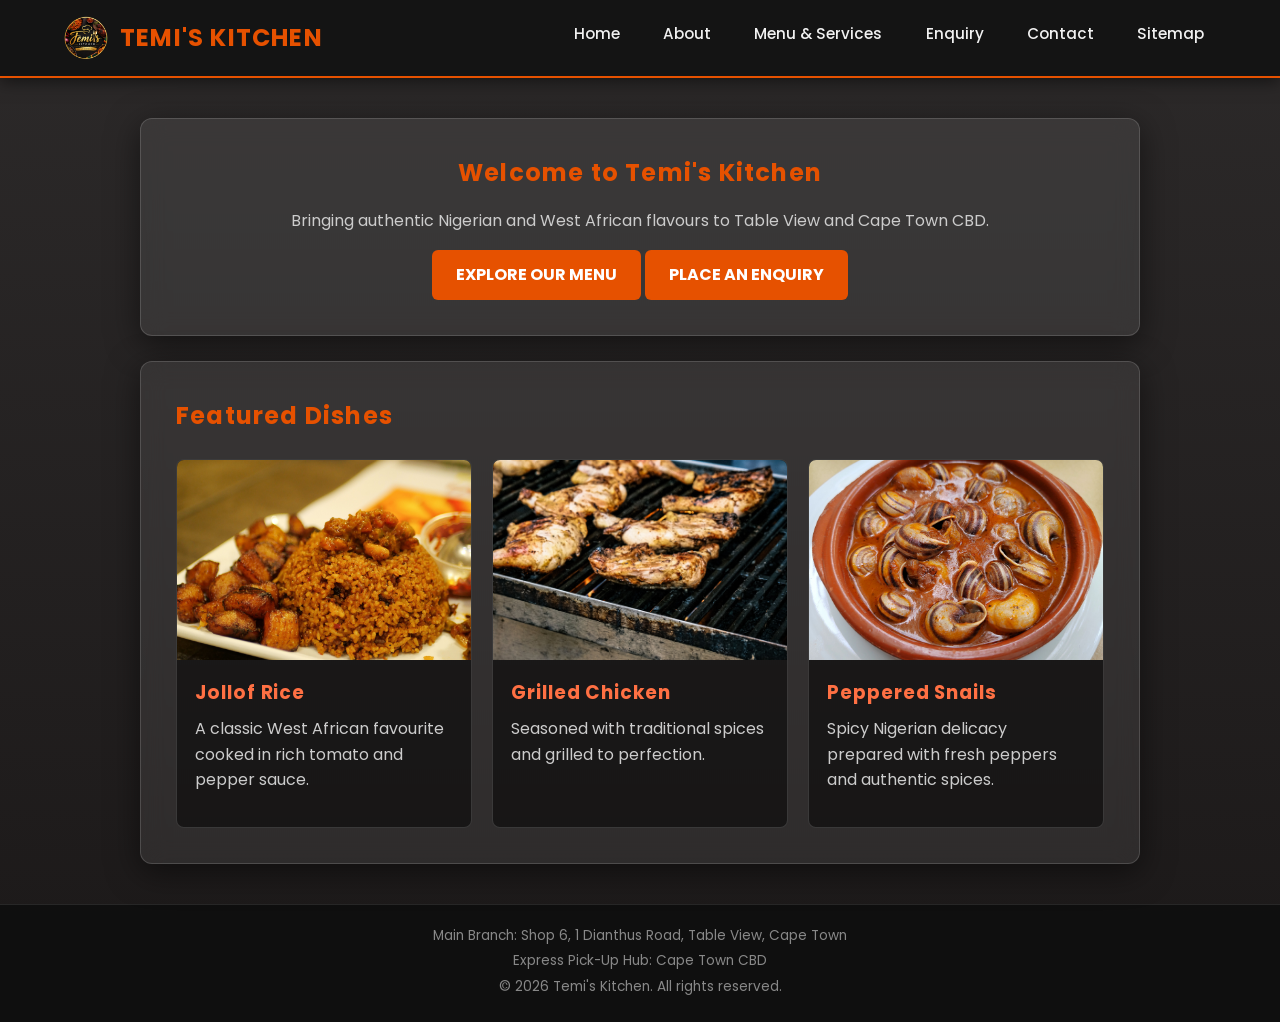
<file: index.html>
<!DOCTYPE html>
<html lang="en">
<head>
    <meta charset="UTF-8">
    <meta name="viewport" content="width=device-width, initial-scale=1.0">
    <meta name="description" content="Authentic Nigerian and West African cuisine served in Table View and Cape Town CBD.">
    <title>Home | Temi's Kitchen</title>
    <link rel="stylesheet" href="https://fonts.googleapis.com/css2?family=Poppins:wght@300;400;600;700&display=swap">
    <link rel="stylesheet" href="css/style.css">
</head>
<body>

    <header>
        <a href="index.html" class="brand">
            <img src="images/temis-kitchen-logo.png" alt="Temi's Kitchen logo" class="logo-mark">
            <h1>Temi's Kitchen</h1>
        </a>

        <button class="hamburger" id="nav-toggle" aria-label="Toggle navigation menu" aria-expanded="false">&#9776;</button>

        <nav id="primary-nav">
            <ul>
                <li><a href="index.html">Home</a></li>
                <li><a href="about.html">About</a></li>
                <li><a href="services.html">Menu &amp; Services</a></li>
                <li><a href="enquiry.html">Enquiry</a></li>
                <li><a href="contact.html">Contact</a></li>
                <li><a href="sitemap.html">Sitemap</a></li>
            </ul>
        </nav>
    </header>

    <main>
        <section class="text-center">
            <h1>Welcome to Temi's Kitchen</h1>
            <p>Bringing authentic Nigerian and West African flavours to Table View and Cape Town CBD.</p>
            <div style="margin-top: 15px;">
                <a href="services.html" class="btn">Explore Our Menu</a>
                <a href="enquiry.html" class="btn">Place an Enquiry</a>
            </div>
        </section>

        <section>
            <h2>Featured Dishes</h2>
            <div class="food-gallery">
                <article class="food-card">
                    <img src="images/jollof-rice.jpg" alt="Jollof Rice">
                    <div class="food-card-info">
                        <h3>Jollof Rice</h3>
                        <p>A classic West African favourite cooked in rich tomato and pepper sauce.</p>
                    </div>
                </article>

                <article class="food-card">
                    <img src="images/grilled-chicken.jpg" alt="Grilled Chicken">
                    <div class="food-card-info">
                        <h3>Grilled Chicken</h3>
                        <p>Seasoned with traditional spices and grilled to perfection.</p>
                    </div>
                </article>

                <article class="food-card">
                    <img src="images/peppered-snails.jpg" alt="Peppered Snails">
                    <div class="food-card-info">
                        <h3>Peppered Snails</h3>
                        <p>Spicy Nigerian delicacy prepared with fresh peppers and authentic spices.</p>
                    </div>
                </article>
            </div>
        </section>
    </main>

    <footer>
        <p>Main Branch: Shop 6, 1 Dianthus Road, Table View, Cape Town</p>
        <p>Express Pick-Up Hub: Cape Town CBD</p>
        <p>&copy; 2026 Temi's Kitchen. All rights reserved.</p>
    </footer>

    <script src="js/main.js"></script>
</body>
</html>
</file>
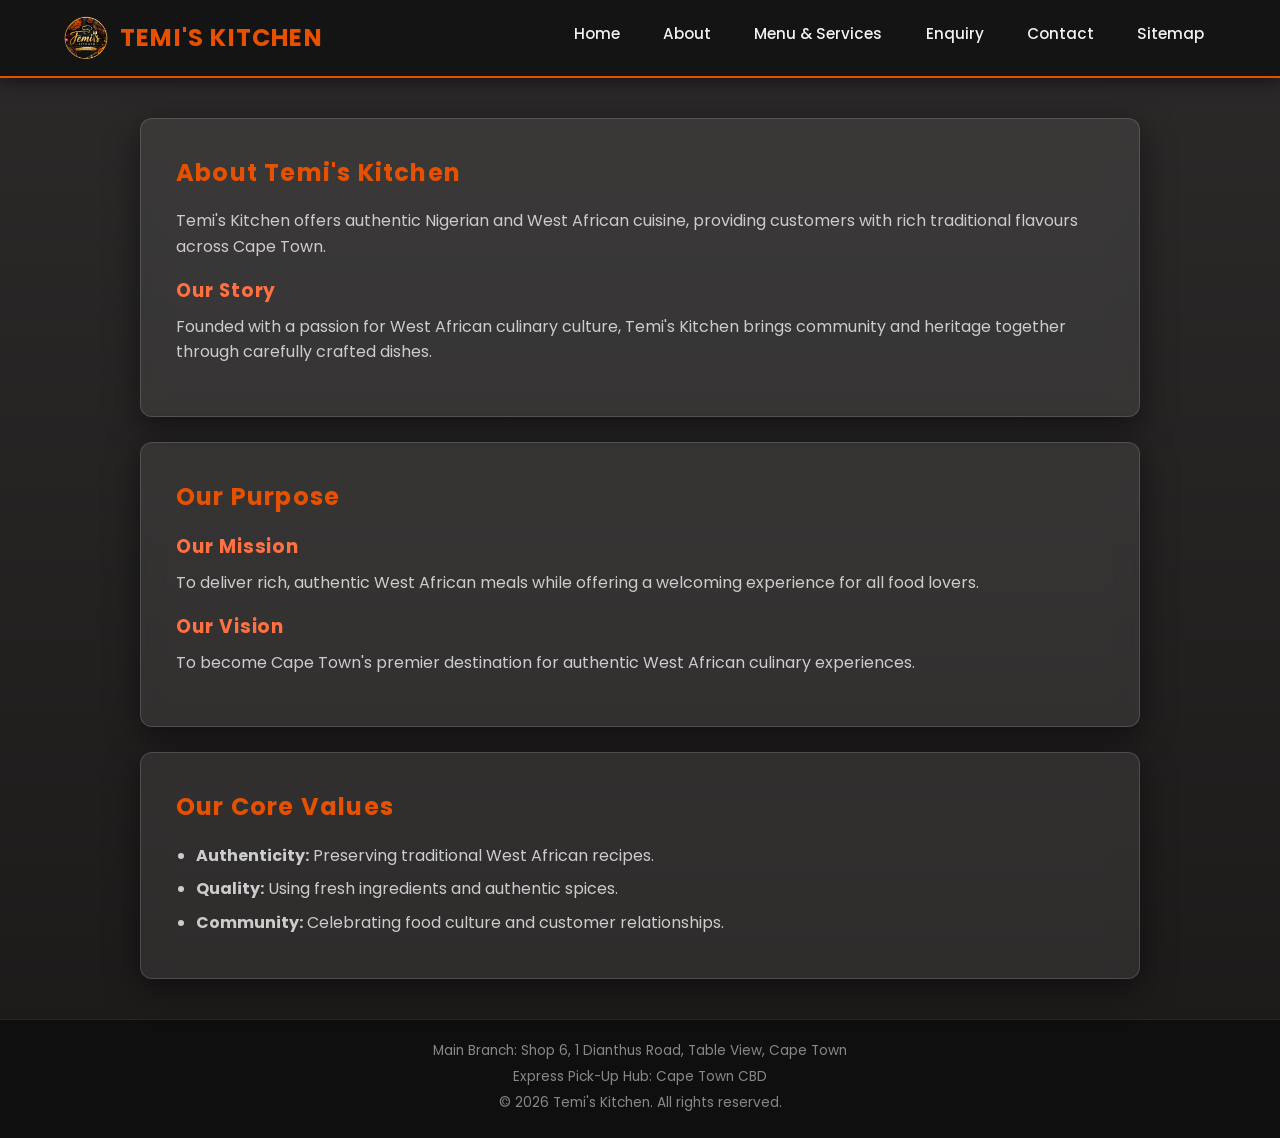
<file: about.html>
<!DOCTYPE html>
<html lang="en">
<head>
    <meta charset="UTF-8">
    <meta name="viewport" content="width=device-width, initial-scale=1.0">
    <meta name="description" content="Learn about the story, mission, vision, and values of Temi's Kitchen.">
    <title>About Us | Temi's Kitchen</title>
    <link rel="stylesheet" href="https://fonts.googleapis.com/css2?family=Poppins:wght@300;400;600;700&display=swap">
    <link rel="stylesheet" href="css/style.css">
</head>
<body>

    <header>
        <a href="index.html" class="brand">
            <img src="images/temis-kitchen-logo.png" alt="Temi's Kitchen logo" class="logo-mark">
            <h1>Temi's Kitchen</h1>
        </a>

        <button class="hamburger" id="nav-toggle" aria-label="Toggle navigation menu" aria-expanded="false">&#9776;</button>

        <nav id="primary-nav">
            <ul>
                <li><a href="index.html">Home</a></li>
                <li><a href="about.html">About</a></li>
                <li><a href="services.html">Menu &amp; Services</a></li>
                <li><a href="enquiry.html">Enquiry</a></li>
                <li><a href="contact.html">Contact</a></li>
                <li><a href="sitemap.html">Sitemap</a></li>
            </ul>
        </nav>
    </header>

    <main>
        <section>
            <h2>About Temi's Kitchen</h2>
            <p>Temi's Kitchen offers authentic Nigerian and West African cuisine, providing customers with rich traditional flavours across Cape Town.</p>
            
            <h3>Our Story</h3>
            <p>Founded with a passion for West African culinary culture, Temi's Kitchen brings community and heritage together through carefully crafted dishes.</p>
        </section>

        <section>
            <h2>Our Purpose</h2>
            <h3>Our Mission</h3>
            <p>To deliver rich, authentic West African meals while offering a welcoming experience for all food lovers.</p>
            
            <h3>Our Vision</h3>
            <p>To become Cape Town's premier destination for authentic West African culinary experiences.</p>
        </section>

        <section>
            <h2>Our Core Values</h2>
            <ul>
                <li><strong>Authenticity:</strong> Preserving traditional West African recipes.</li>
                <li><strong>Quality:</strong> Using fresh ingredients and authentic spices.</li>
                <li><strong>Community:</strong> Celebrating food culture and customer relationships.</li>
            </ul>
        </section>
    </main>

    <footer>
        <p>Main Branch: Shop 6, 1 Dianthus Road, Table View, Cape Town</p>
        <p>Express Pick-Up Hub: Cape Town CBD</p>
        <p>&copy; 2026 Temi's Kitchen. All rights reserved.</p>
    </footer>

    <script src="js/main.js"></script>
</body>
</html>
</file>
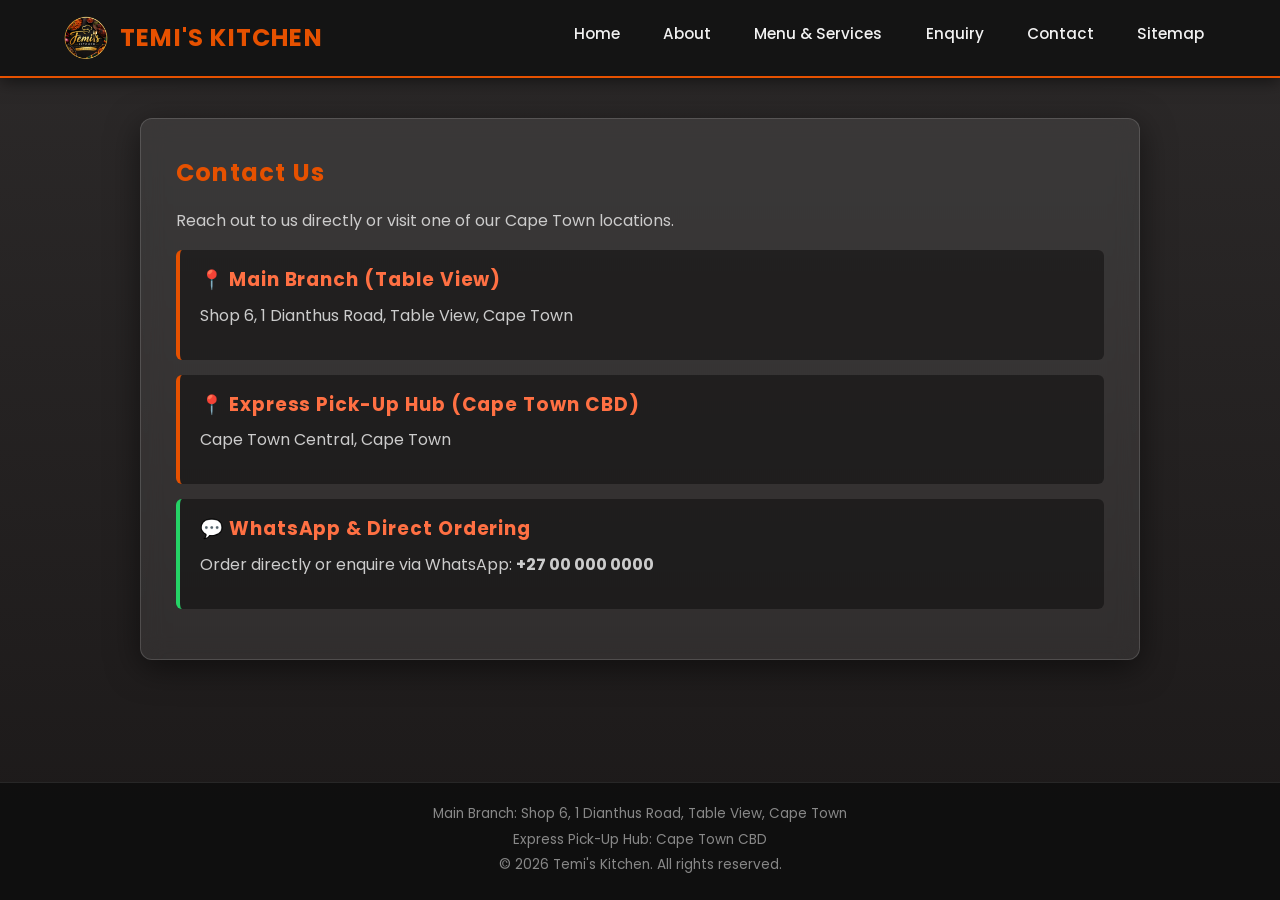
<file: contact.html>
<!DOCTYPE html>
<html lang="en">
<head>
    <meta charset="UTF-8">
    <meta name="viewport" content="width=device-width, initial-scale=1.0">
    <meta name="description" content="Get in touch with Temi's Kitchen in Table View or Cape Town CBD.">
    <title>Contact Us | Temi's Kitchen</title>
    <link rel="stylesheet" href="https://fonts.googleapis.com/css2?family=Poppins:wght@300;400;600;700&display=swap">
    <link rel="stylesheet" href="css/style.css">
</head>
<body>

    <header>
        <a href="index.html" class="brand">
            <img src="images/temis-kitchen-logo.png" alt="Temi's Kitchen logo" class="logo-mark">
            <h1>Temi's Kitchen</h1>
        </a>

        <button class="hamburger" id="nav-toggle" aria-label="Toggle navigation menu" aria-expanded="false">&#9776;</button>

        <nav id="primary-nav">
            <ul>
                <li><a href="index.html">Home</a></li>
                <li><a href="about.html">About</a></li>
                <li><a href="services.html">Menu &amp; Services</a></li>
                <li><a href="enquiry.html">Enquiry</a></li>
                <li><a href="contact.html">Contact</a></li>
                <li><a href="sitemap.html">Sitemap</a></li>
            </ul>
        </nav>
    </header>

    <main>
        <section>
            <h1>Contact Us</h1>
            <p>Reach out to us directly or visit one of our Cape Town locations.</p>

            <div class="branch-info">
                <h3>📍 Main Branch (Table View)</h3>
                <p>Shop 6, 1 Dianthus Road, Table View, Cape Town</p>
            </div>

            <div class="branch-info">
                <h3>📍 Express Pick-Up Hub (Cape Town CBD)</h3>
                <p>Cape Town Central, Cape Town</p>
            </div>

            <div class="whatsapp-box">
                <h3>💬 WhatsApp &amp; Direct Ordering</h3>
                <p>Order directly or enquire via WhatsApp: <strong>+27 00 000 0000</strong></p>
            </div>
        </section>
    </main>

    <footer>
        <p>Main Branch: Shop 6, 1 Dianthus Road, Table View, Cape Town</p>
        <p>Express Pick-Up Hub: Cape Town CBD</p>
        <p>&copy; 2026 Temi's Kitchen. All rights reserved.</p>
    </footer>

    <script src="js/main.js"></script>
</body>
</html>
</file>
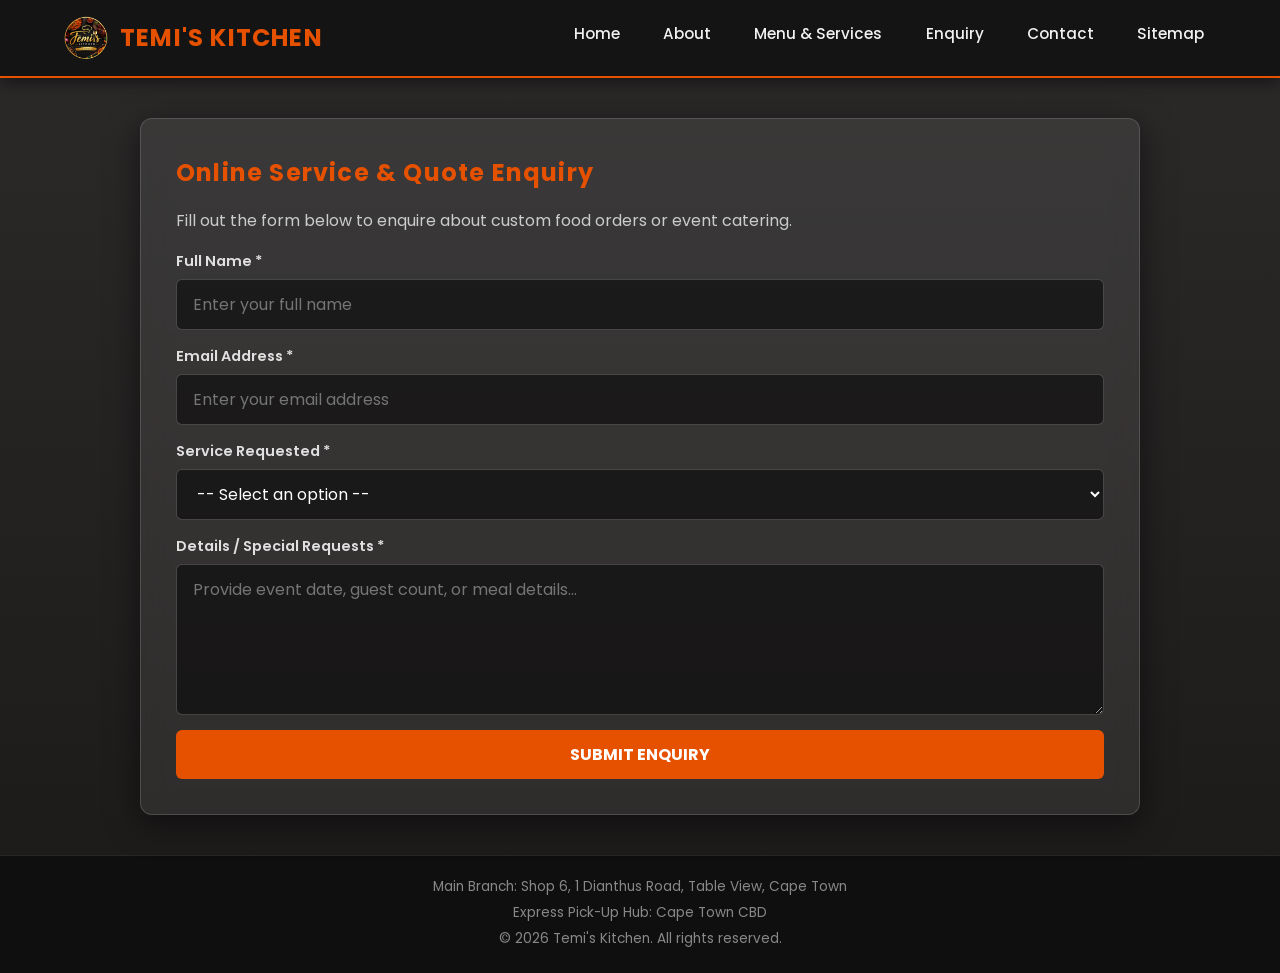
<file: enquiry.html>
<!DOCTYPE html>
<html lang="en">
<head>
    <meta charset="UTF-8">
    <meta name="viewport" content="width=device-width, initial-scale=1.0">
    <meta name="description" content="Submit a catering or custom order enquiry to Temi's Kitchen.">
    <title>Enquiry | Temi's Kitchen</title>
    <link rel="stylesheet" href="https://fonts.googleapis.com/css2?family=Poppins:wght@300;400;600;700&display=swap">
    <link rel="stylesheet" href="css/style.css">
</head>
<body>

    <header>
        <a href="index.html" class="brand">
            <img src="images/temis-kitchen-logo.png" alt="Temi's Kitchen logo" class="logo-mark">
            <h1>Temi's Kitchen</h1>
        </a>

        <button class="hamburger" id="nav-toggle" aria-label="Toggle navigation menu" aria-expanded="false">&#9776;</button>

        <nav id="primary-nav">
            <ul>
                <li><a href="index.html">Home</a></li>
                <li><a href="about.html">About</a></li>
                <li><a href="services.html">Menu &amp; Services</a></li>
                <li><a href="enquiry.html">Enquiry</a></li>
                <li><a href="contact.html">Contact</a></li>
                <li><a href="sitemap.html">Sitemap</a></li>
            </ul>
        </nav>
    </header>

    <main>
        <section>
            <h1>Online Service &amp; Quote Enquiry</h1>
            <p>Fill out the form below to enquire about custom food orders or event catering.</p>
            
            <div id="formFeedback" class="feedback-box"></div>

            <form id="enquiryForm" novalidate>
                <div class="form-group">
                    <label for="fullName">Full Name *</label>
                    <input type="text" id="fullName" name="fullName" placeholder="Enter your full name">
                </div>

                <div class="form-group">
                    <label for="email">Email Address *</label>
                    <input type="email" id="email" name="email" placeholder="Enter your email address">
                </div>

                <div class="form-group">
                    <label for="serviceType">Service Requested *</label>
                    <select id="serviceType" name="serviceType">
                        <option value="">-- Select an option --</option>
                        <option value="catering">Event Catering</option>
                        <option value="custom">Custom Food Order</option>
                        <option value="general">General Enquiry</option>
                    </select>
                </div>

                <div class="form-group">
                    <label for="message">Details / Special Requests *</label>
                    <textarea id="message" name="message" rows="5" placeholder="Provide event date, guest count, or meal details..."></textarea>
                </div>

                <button type="submit" class="btn">Submit Enquiry</button>
            </form>
        </section>
    </main>

    <footer>
        <p>Main Branch: Shop 6, 1 Dianthus Road, Table View, Cape Town</p>
        <p>Express Pick-Up Hub: Cape Town CBD</p>
        <p>&copy; 2026 Temi's Kitchen. All rights reserved.</p>
    </footer>

    <script src="js/main.js"></script>
</body>
</html>
</file>
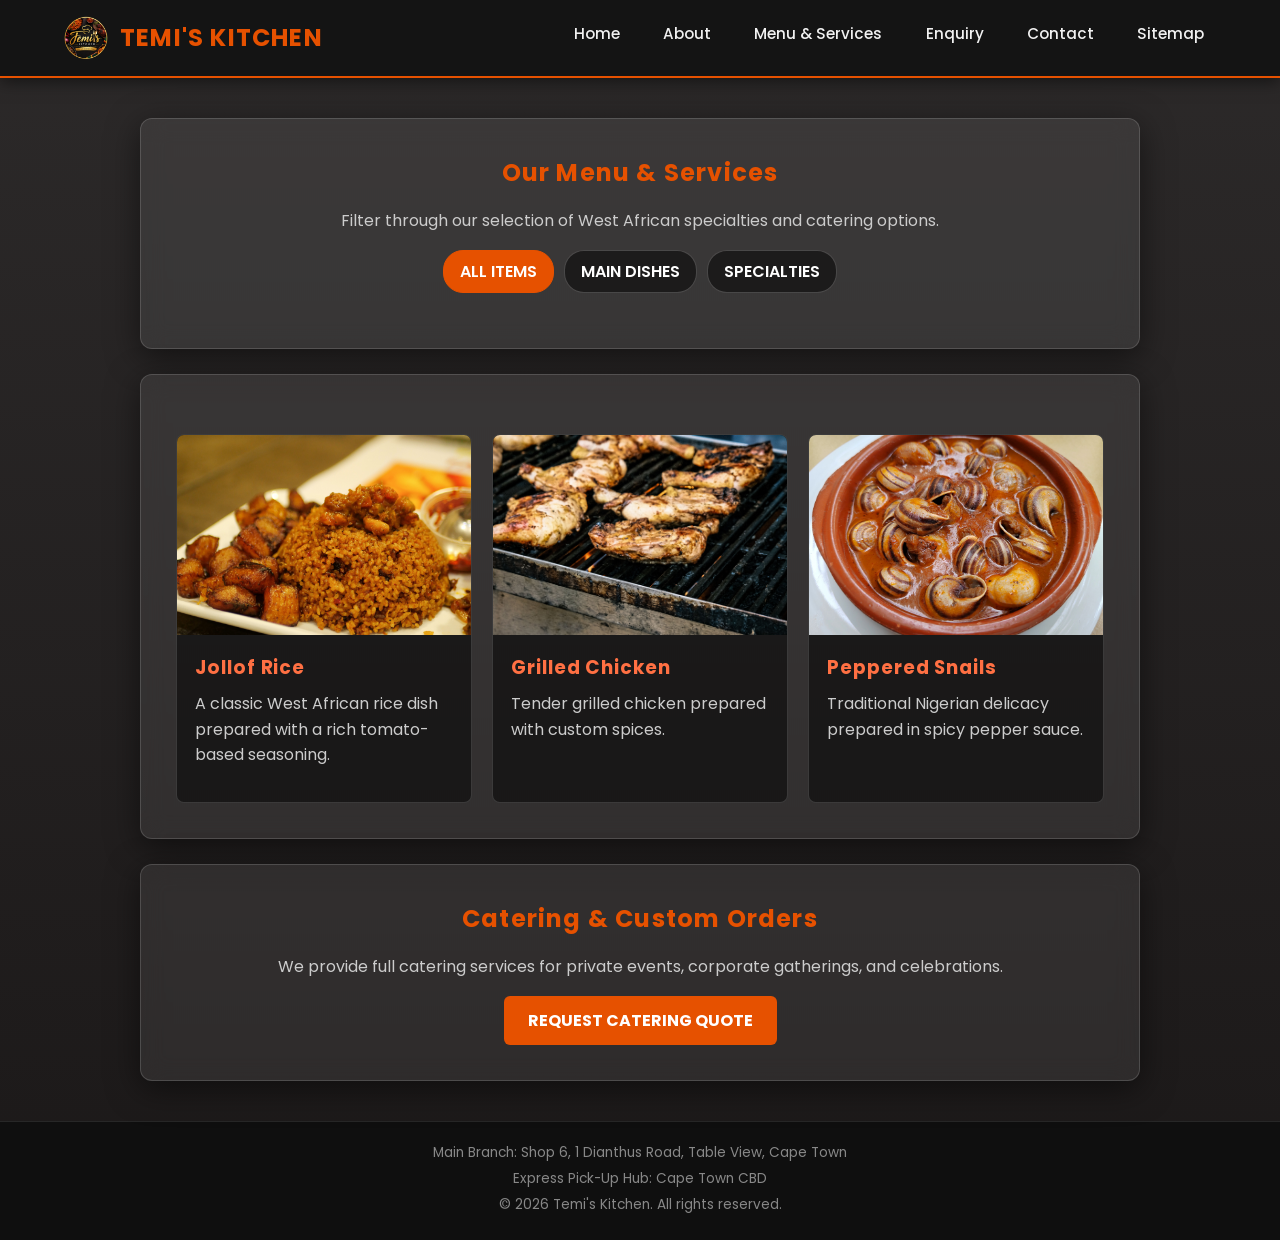
<file: services.html>
<!DOCTYPE html>
<html lang="en">
<head>
    <meta charset="UTF-8">
    <meta name="viewport" content="width=device-width, initial-scale=1.0">
    <meta name="description" content="Explore Nigerian & West African cuisine and catering services offered by Temi's Kitchen.">
    <title>Menu &amp; Services | Temi's Kitchen</title>
    <link rel="stylesheet" href="https://fonts.googleapis.com/css2?family=Poppins:wght@300;400;600;700&display=swap">
    <link rel="stylesheet" href="css/style.css">
</head>
<body>

    <header>
        <a href="index.html" class="brand">
            <img src="images/temis-kitchen-logo.png" alt="Temi's Kitchen logo" class="logo-mark">
            <h1>Temi's Kitchen</h1>
        </a>

        <button class="hamburger" id="nav-toggle" aria-label="Toggle navigation menu" aria-expanded="false">&#9776;</button>

        <nav id="primary-nav">
            <ul>
                <li><a href="index.html">Home</a></li>
                <li><a href="about.html">About</a></li>
                <li><a href="services.html">Menu &amp; Services</a></li>
                <li><a href="enquiry.html">Enquiry</a></li>
                <li><a href="contact.html">Contact</a></li>
                <li><a href="sitemap.html">Sitemap</a></li>
            </ul>
        </nav>
    </header>

    <main>
        <section class="text-center">
            <h1>Our Menu &amp; Services</h1>
            <p>Filter through our selection of West African specialties and catering options.</p>
            
            <div class="filter-bar">
                <button class="filter-btn active" data-filter="all">All Items</button>
                <button class="filter-btn" data-filter="mains">Main Dishes</button>
                <button class="filter-btn" data-filter="specialties">Specialties</button>
            </div>
        </section>

        <section>
            <div class="food-grid">
                <article class="food-card" data-category="mains">
                    <img src="images/jollof-rice.jpg" alt="Jollof Rice">
                    <div class="food-card-body">
                        <h3>Jollof Rice</h3>
                        <p>A classic West African rice dish prepared with a rich tomato-based seasoning.</p>
                    </div>
                </article>

                <article class="food-card" data-category="mains">
                    <img src="images/grilled-chicken.jpg" alt="Grilled Chicken">
                    <div class="food-card-body">
                        <h3>Grilled Chicken</h3>
                        <p>Tender grilled chicken prepared with custom spices.</p>
                    </div>
                </article>

                <article class="food-card" data-category="specialties">
                    <img src="images/peppered-snails.jpg" alt="Peppered Snails">
                    <div class="food-card-body">
                        <h3>Peppered Snails</h3>
                        <p>Traditional Nigerian delicacy prepared in spicy pepper sauce.</p>
                    </div>
                </article>
            </div>
        </section>

        <section class="text-center">
            <h2>Catering &amp; Custom Orders</h2>
            <p>We provide full catering services for private events, corporate gatherings, and celebrations.</p>
            <a href="enquiry.html" class="btn">Request Catering Quote</a>
        </section>
    </main>

    <footer>
        <p>Main Branch: Shop 6, 1 Dianthus Road, Table View, Cape Town</p>
        <p>Express Pick-Up Hub: Cape Town CBD</p>
        <p>&copy; 2026 Temi's Kitchen. All rights reserved.</p>
    </footer>

    <script src="js/main.js"></script>
</body>
</html>
</file>
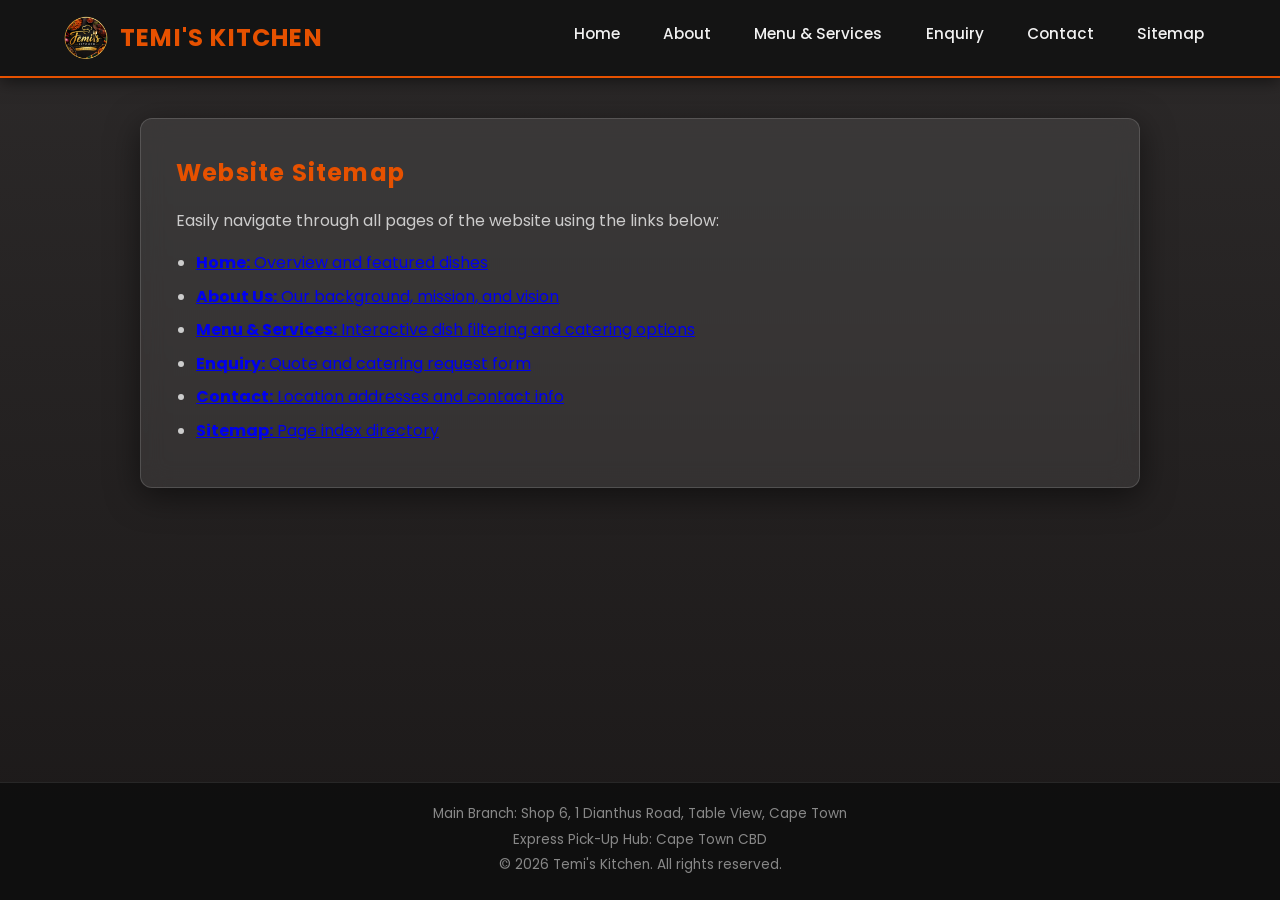
<file: sitemap.html>
<!DOCTYPE html>
<html lang="en">
<head>
    <meta charset="UTF-8">
    <meta name="viewport" content="width=device-width, initial-scale=1.0">
    <meta name="description" content="Sitemap directory for Temi's Kitchen.">
    <title>Sitemap | Temi's Kitchen</title>
    <link rel="stylesheet" href="https://fonts.googleapis.com/css2?family=Poppins:wght@300;400;600;700&display=swap">
    <link rel="stylesheet" href="css/style.css">
</head>
<body>

    <header>
        <a href="index.html" class="brand">
            <img src="images/temis-kitchen-logo.png" alt="Temi's Kitchen logo" class="logo-mark">
            <h1>Temi's Kitchen</h1>
        </a>

        <button class="hamburger" id="nav-toggle" aria-label="Toggle navigation menu" aria-expanded="false">&#9776;</button>

        <nav id="primary-nav">
            <ul>
                <li><a href="index.html">Home</a></li>
                <li><a href="about.html">About</a></li>
                <li><a href="services.html">Menu &amp; Services</a></li>
                <li><a href="enquiry.html">Enquiry</a></li>
                <li><a href="contact.html">Contact</a></li>
                <li><a href="sitemap.html">Sitemap</a></li>
            </ul>
        </nav>
    </header>

    <main>
        <section>
            <h1>Website Sitemap</h1>
            <p>Easily navigate through all pages of the website using the links below:</p>
            <ul>
                <li><a href="index.html"><strong>Home:</strong> Overview and featured dishes</a></li>
                <li><a href="about.html"><strong>About Us:</strong> Our background, mission, and vision</a></li>
                <li><a href="services.html"><strong>Menu &amp; Services:</strong> Interactive dish filtering and catering options</a></li>
                <li><a href="enquiry.html"><strong>Enquiry:</strong> Quote and catering request form</a></li>
                <li><a href="contact.html"><strong>Contact:</strong> Location addresses and contact info</a></li>
                <li><a href="sitemap.html"><strong>Sitemap:</strong> Page index directory</a></li>
            </ul>
        </section>
    </main>

    <footer>
        <p>Main Branch: Shop 6, 1 Dianthus Road, Table View, Cape Town</p>
        <p>Express Pick-Up Hub: Cape Town CBD</p>
        <p>&copy; 2026 Temi's Kitchen. All rights reserved.</p>
    </footer>

    <script src="js/main.js"></script>
</body>
</html>
</file>
<file: css/style.css>
/* 1. CSS Reset */
* {
    margin: 0;
    padding: 0;
    box-sizing: border-box;
    font-family: 'Poppins', Arial, Helvetica, sans-serif;
}

/* 2. Base Styles */
body {
    min-height: 100vh;
    font-size: 1rem;
    line-height: 1.6;
    color: #ffffff;
    background: linear-gradient(rgba(15, 12, 12, 0.88), rgba(15, 12, 12, 0.95)),
                url('https://images.unsplash.com/photo-1517248135467-4c7edcad34c4?q=80&w=1920&auto=format&fit=crop') no-repeat center center fixed;
    background-size: cover;
    display: flex;
    flex-direction: column;
}

h1, h2, h3 {
    letter-spacing: 0.05em;
    font-weight: 700;
}

h1, h2 {
    color: #E65100;
    margin-bottom: 1rem;
}

h3 {
    color: #FF7043;
    margin-bottom: 0.5rem;
}

p {
    color: #cccccc;
    margin-bottom: 1rem;
}

/* 3. Header & Navigation */
header {
    background-color: rgba(20, 20, 20, 0.95);
    padding: 1rem 5%;
    display: flex;
    justify-content: space-between;
    align-items: center;
    border-bottom: 2px solid #E65100;
    box-shadow: 0 4px 15px rgba(0, 0, 0, 0.5);
    position: relative;
    z-index: 100;
}

.brand {
    display: flex;
    align-items: center;
    gap: 12px;
    text-decoration: none;
}

.logo-mark {
    width: 44px;
    height: 44px;
    object-fit: contain;
    border-radius: 50%;
}

.brand h1 {
    font-size: 1.5rem;
    margin-bottom: 0;
    text-transform: uppercase;
}

.hamburger {
    background: none;
    border: none;
    font-size: 2rem;
    color: #E65100;
    cursor: pointer;
    display: none;
}

nav ul {
    display: flex;
    list-style: none;
    gap: 1.2rem;
}

nav ul li a {
    color: #f1f1f1;
    text-decoration: none;
    font-weight: 500;
    font-size: 0.95rem;
    padding: 6px 12px;
    border-radius: 6px;
    transition: all 0.3s ease;
}

nav ul li a:hover, 
nav ul li a:focus {
    color: #FF7043;
    background-color: rgba(230, 81, 0, 0.25);
    text-shadow: 0 0 8px rgba(255, 112, 67, 0.8);
}

/* 4. Main Layout & Cards */
main {
    flex: 1;
    max-width: 1000px;
    width: 90%;
    margin: 40px auto;
    display: flex;
    flex-direction: column;
    gap: 25px;
}

section {
    background: rgba(255, 255, 255, 0.08);
    backdrop-filter: blur(12px);
    -webkit-backdrop-filter: blur(12px);
    border: 1px solid rgba(255, 255, 255, 0.15);
    border-radius: 12px;
    padding: 35px;
    box-shadow: 0 8px 32px rgba(0, 0, 0, 0.5);
}

.text-center {
    text-align: center;
}

/* Decorative Info Cards */
.branch-info, 
.whatsapp-box, 
.location-box {
    background: rgba(0, 0, 0, 0.4);
    border-left: 4px solid #E65100;
    padding: 15px 20px;
    border-radius: 6px;
    margin-bottom: 15px;
}

.whatsapp-box {
    border-left-color: #25D366;
}

.notice-box {
    border-left: 4px solid #FF7043;
    background: rgba(230, 81, 0, 0.15);
}

/* Grids & Cards */
.food-gallery,
.food-grid {
    display: grid;
    grid-template-columns: repeat(auto-fit, minmax(280px, 1fr));
    gap: 20px;
    margin-top: 1.5rem;
}

.food-card {
    background: rgba(0, 0, 0, 0.5);
    border: 1px solid rgba(255, 255, 255, 0.15);
    border-radius: 8px;
    overflow: hidden;
    display: flex;
    flex-direction: column;
}

.food-card img {
    width: 100%;
    height: 200px;
    object-fit: cover;
}

.food-card-info,
.food-card-body {
    padding: 18px;
}

/* Interactive Filter Bar */
.filter-bar {
    display: flex;
    justify-content: center;
    gap: 10px;
    margin-bottom: 20px;
    flex-wrap: wrap;
}

.filter-btn {
    background: rgba(0, 0, 0, 0.5);
    color: #ffffff;
    border: 1px solid rgba(255, 255, 255, 0.2);
    padding: 8px 16px;
    border-radius: 20px;
    cursor: pointer;
    font-weight: 600;
    transition: all 0.3s ease;
}

.filter-btn.active, .filter-btn:hover {
    background-color: #E65100;
    border-color: #E65100;
}

/* Global Lists */
ul {
    padding-left: 20px;
    color: #cccccc;
}

ul li {
    margin-bottom: 8px;
}

/* 5. Form Elements & Validation Feedback */
form {
    display: flex;
    flex-direction: column;
    gap: 15px;
}

.form-group {
    display: flex;
    flex-direction: column;
}

label {
    font-size: 0.9rem;
    font-weight: 600;
    color: #e0e0e0;
    margin-bottom: 6px;
}

input, select, textarea {
    width: 100%;
    padding: 12px 16px;
    background: rgba(0, 0, 0, 0.5);
    border: 1px solid rgba(255, 255, 255, 0.2);
    border-radius: 6px;
    color: #ffffff;
    font-size: 1rem;
}

input:focus, select:focus, textarea:focus {
    outline: none;
    border-color: #E65100;
    box-shadow: 0 0 8px rgba(230, 81, 0, 0.5);
}

button, 
a.btn, 
.ubereats-btn, 
.whatsapp-btn {
    display: inline-block;
    text-align: center;
    padding: 12px 24px;
    background-color: #E65100;
    color: #ffffff;
    border: none;
    border-radius: 6px;
    font-size: 1rem;
    font-weight: 700;
    text-decoration: none;
    text-transform: uppercase;
    cursor: pointer;
    transition: all 0.3s ease;
}

button:hover, 
a.btn:hover {
    background-color: #FF7043;
    transform: translateY(-2px);
    box-shadow: 0 5px 15px rgba(230, 81, 0, 0.4);
}

.feedback-box {
    display: none;
    padding: 15px;
    border-radius: 6px;
    margin-bottom: 15px;
    font-size: 0.95rem;
}

.feedback-error {
    background-color: rgba(211, 47, 47, 0.2);
    border: 1px solid #d32f2f;
    color: #ff8a80;
}

.feedback-success {
    background-color: rgba(56, 142, 60, 0.2);
    border: 1px solid #388e3c;
    color: #a5d6a7;
}

/* 6. Footer */
footer {
    background-color: rgba(15, 15, 15, 0.95);
    text-align: center;
    padding: 20px;
    font-size: 0.85rem;
    color: #888888;
    border-top: 1px solid rgba(255, 255, 255, 0.1);
    margin-top: auto;
}

footer p {
    color: #888888;
    margin-bottom: 4px;
}

/* 7. Responsive Media Queries */
@media (max-width: 768px) {
    .hamburger {
        display: block;
    }

    nav {
        display: none;
        position: absolute;
        top: 100%;
        left: 0;
        width: 100%;
        background-color: rgba(20, 20, 20, 0.98);
        border-bottom: 2px solid #E65100;
        box-shadow: 0 10px 20px rgba(0, 0, 0, 0.8);
    }

    nav.nav-open {
        display: block;
    }

    nav ul {
        flex-direction: column;
        gap: 0;
        padding: 10px 0;
    }

    nav ul li {
        text-align: center;
    }

    nav ul li a {
        display: block;
        padding: 12px;
        border-radius: 0;
    }

    main {
        width: 92%;
        margin: 20px auto;
    }
}

@media (max-width: 480px) {
    .brand h1 {
        font-size: 1.2rem;
    }
    
    section {
        padding: 20px;
    }

    .filter-bar {
        flex-direction: column;
    }
}
</file>
